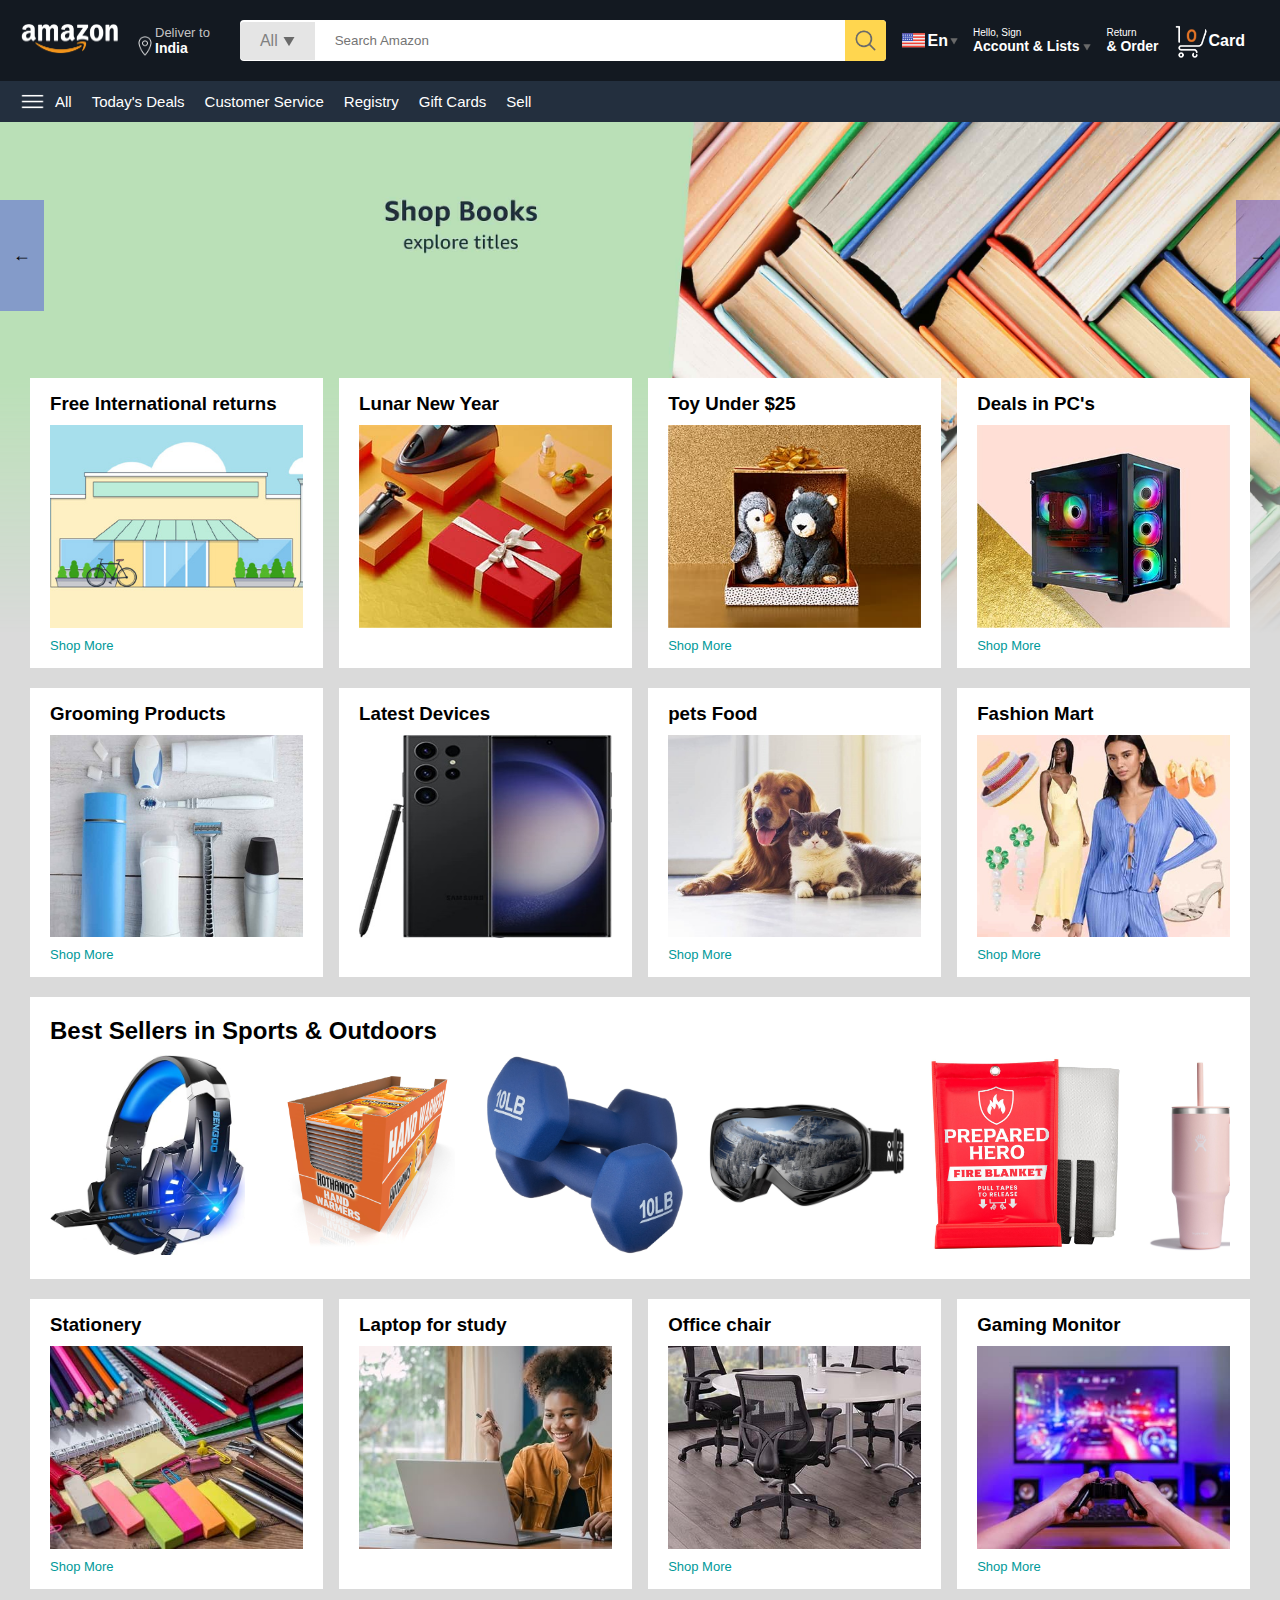
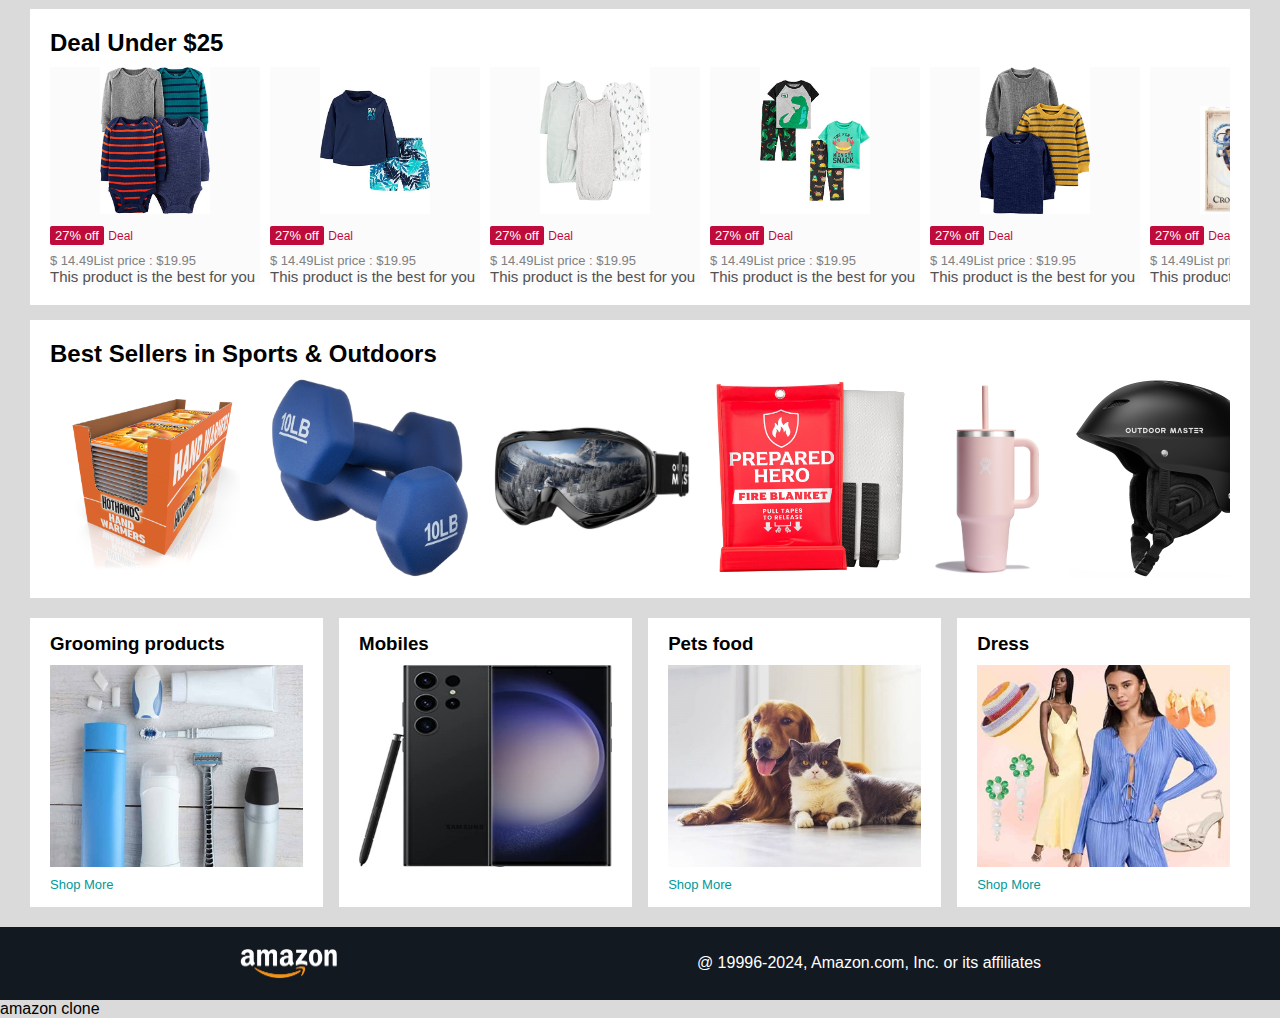
<file: index.html>
<!DOCTYPE html>
<html lang="en">
<head>
    <meta charset="UTF-8">
    <meta name="viewport" content="width=device-width, initial-scale=1.0">
    <title>Amazon.com</title>
    <link rel="stylesheet" href="style.css">
    <link rel="shortcut icon" href="assets/amazon_logo.png" style="background-color: rgb(18, 18, 18);" type="image/x-icon">
</head>
<body>
    <nav>
        <a href="/"><img src="./assets/amazon_logo.png" width="100" alt=""></a>
        <div class="nav-country">
            <img src="./assets/location_icon.png" height="20" alt="">
            <div class="">
                <p>Deliver to</p>
                <h1>India</h1>
            </div>
        </div>
        <div class="nav-search">
            <div class="nav-search-gatagroy">
                <p>All</p>
                <img src="./assets/dropdown_icon.png" height="12" alt="">
            </div>
            <input type="text" class="nav-search-input" placeholder="Search Amazon">
            <img src="./assets/search_icon.png" alt="" class="nav-search-icon">
        </div>
        <div class="nav-language">
            <img src="./assets/us_flag.png" width="25px" alt="">
            <p>En</p>
            <img src="./assets/dropdown_icon.png" width="8px" alt="">
        </div>
        <div class="nav-text">
            <p><a href="/signin.html">Hello, Sign</a></p>
            <h1>Account & Lists <img src="./assets/dropdown_icon.png" width="8px" alt=""></h1>
        </div>
        <div class="nav-text">
            <p>Return</p>
            <h1>& Order</h1>
        </div>
        <a href="/card.html" class="nav-card">
            <img src="./assets/cart_icon.png" width="35px" alt="">
            <h4>Card</h4>
        </a>
    </nav>

<div class="nav-bottom">
    <div class="">
        <img src="./assets/menu_icon.png" width="25px" alt="">
        <p>All</p>
    </div>
    <p>Today's Deals</p>
    <p>Customer Service</p>
    <p>Registry</p>
    <p>Gift Cards</p>
    <p>Sell</p>
</div>

<div class="header-slider">
    <a href="" class="controlPrev">&#8592</a>
    <a href="" class="controlNext">&#8594</a>
    <ul>
        <img src="./assets/header1.jpg" alt="" class="header-img">
        <img src="./assets/header2.jpg" alt="" class="header-img">
        <img src="./assets/header3.jpg" alt="" class="header-img">
        <img src="./assets/header4.jpg" alt="" class="header-img">
        <img src="./assets/header5.jpg" alt="" class="header-img">
        <img src="./assets/header6.jpg" alt="" class="header-img">
    </ul>
</div>

<div class="box-row header-box">
    <div class="box-col">
        <h3>Free International returns</h3>
        <img src="./assets/box1-1.jpg" alt="">
        <a href="/">Shop More</a>
    </div>
    <div class="box-col">
        <h3>Lunar New Year </h3>
        <img src="./assets/box1-2.jpg" alt="">
        <a href="/"></a>
    </div>
    <div class="box-col">
        <h3>Toy Under $25</h3>
        <img src="./assets/box1-3.jpg" alt="">
        <a href="/">Shop More</a>
    </div>
    <div class="box-col">
        <h3>Deals in PC's</h3>
        <img src="./assets/box1-4.jpg" alt="">
        <a href="/">Shop More</a>
    </div>
</div>

<div class="box-row">
    <div class="box-col">
        <h3>Grooming Products</h3>
        <img src="./assets/box2-1.jpg" alt="">
        <a href="/">Shop More</a>
    </div>
    <div class="box-col">
        <h3>Latest Devices</h3>
        <img src="./assets/box2-2.jpg" alt="">
        <a href="/"></a>
    </div>
    <div class="box-col">
        <h3>pets Food</h3>
        <img src="./assets/box2-3.jpg" alt="">
        <a href="/">Shop More</a>
    </div>
    <div class="box-col">
        <h3>Fashion Mart</h3>
        <img src="./assets/box2-4.jpg" alt="">
        <a href="/">Shop More</a>
    </div>
</div>

<div class="product-slider">
    <h2>Best Sellers in Sports & Outdoors</h2>
    <div class="products">
        <a href="product.html">
            <img src="./assets/product_img.jpg" alt="">

        </a>
        <img src="./assets/product1-1.jpg" alt="">
        <img src="./assets/product1-2.jpg" alt="">
        <img src="./assets/product1-3.jpg" alt="">
        <img src="./assets/product1-4.jpg" alt="">
        <img src="./assets/product1-5.jpg" alt="">
        <img src="./assets/product1-6.jpg" alt="">
        <img src="./assets/product1-7.jpg" alt="">
        <img src="./assets/product1-8.jpg" alt="">
        <img src="./assets/product1-9.jpg" alt="">
        <img src="./assets/product1-10.jpg" alt="">
    </div>
</div>

<div class="box-row">
    <div class="box-col">
        <h3>Stationery</h3>
        <img src="./assets/box3-1.jpg" alt="">
        <a href="/">Shop More</a>
    </div>
    <div class="box-col">
        <h3>Laptop for study</h3>
        <img src="./assets/box3-2.jpg" alt="">
        <a href="/"></a>
    </div>
    <div class="box-col">
        <h3>Office chair</h3>
        <img src="./assets/box3-3.jpg" alt="">
        <a href="/">Shop More</a>
    </div>
    <div class="box-col">
        <h3>Gaming Monitor</h3>
        <img src="./assets/box3-4.jpg" alt="">
        <a href="/">Shop More</a>
    </div>
</div>

<div class="product-slider-price">
    <h2>Deal Under $25</h2>
    <div class="products">
        <div class="product-card">
            <div class="product-img-container">
                <img src="./assets/product2-1.jpg" alt="">
            </div>
            <div class="product-offer">
                <p>27% off</p> <span>Deal</span>
            </div>
            <p class="product-price">$  <span>14.49</span>List price : $19.95</p>
            <h4>This product is the best for you</h4>
        </div>
        <div class="product-card">
            <div class="product-img-container">
                <img src="./assets/product2-2.jpg" alt="">
            </div>
            <div class="product-offer">
                <p>27% off</p> <span>Deal</span>
            </div>
            <p class="product-price">$  <span>14.49</span>List price : $19.95</p>
            <h4>This product is the best for you</h4>
        </div>
        <div class="product-card">
            <div class="product-img-container">
                <img src="./assets/product2-3.jpg" alt="">
            </div>
            <div class="product-offer">
                <p>27% off</p> <span>Deal</span>
            </div>
            <p class="product-price">$  <span>14.49</span>List price : $19.95</p>
            <h4>This product is the best for you</h4>
        </div>
        <div class="product-card">
            <div class="product-img-container">
                <img src="./assets/product2-4.jpg" alt="">
            </div>
            <div class="product-offer">
                <p>27% off</p> <span>Deal</span>
            </div>
            <p class="product-price">$  <span>14.49</span>List price : $19.95</p>
            <h4>This product is the best for you</h4>
        </div>
        <div class="product-card">
            <div class="product-img-container">
                <img src="./assets/product2-5.jpg" alt="">
            </div>
            <div class="product-offer">
                <p>27% off</p> <span>Deal</span>
            </div>
            <p class="product-price">$  <span>14.49</span>List price : $19.95</p>
            <h4>This product is the best for you</h4>
        </div>
        <div class="product-card">
            <div class="product-img-container">
                <img src="./assets/product2-6.jpg" alt="">
            </div>
            <div class="product-offer">
                <p>27% off</p> <span>Deal</span>
            </div>
            <p class="product-price">$  <span>14.49</span>List price : $19.95</p>
            <h4>This product is the best for you</h4>
        </div>
        <div class="product-card">
            <div class="product-img-container">
                <img src="./assets/product2-7.jpg" alt="">
            </div>
            <div class="product-offer">
                <p>27% off</p> <span>Deal</span>
            </div>
            <p class="product-price">$  <span>14.49</span>List price : $19.95</p>
            <h4>This product is the best for you</h4>
        </div>
        <div class="product-card">
            <div class="product-img-container">
                <img src="./assets/product2-8.jpg" alt="">
            </div>
            <div class="product-offer">
                <p>27% off</p> <span>Deal</span>
            </div>
            <p class="product-price">$  <span>14.49</span>List price : $19.95</p>
            <h4>This product is the best for you</h4>
        </div>
        <div class="product-card">
            <div class="product-img-container">
                <img src="./assets/product2-9.jpg" alt="">
            </div>
            <div class="product-offer">
                <p>27% off</p> <span>Deal</span>
            </div>
            <p class="product-price">$  <span>14.49</span>List price : $19.95</p>
            <h4>This product is the best for you</h4>
        </div>
        <div class="product-card">
            <div class="product-img-container">
                <img src="./assets/product2-10.jpg" alt="">
            </div>
            <div class="product-offer">
                <p>27% off</p> <span>Deal</span>
            </div>
            <p class="product-price">$  <span>14.49</span>List price : $19.95</p>
            <h4>This product is the best for you</h4>
        </div>
        <div class="product-card">
            <div class="product-img-container">
                <img src="./assets/product2-11.jpg" alt="">
            </div>
            <div class="product-offer">
                <p>27% off</p> <span>Deal</span>
            </div>
            <p class="product-price">$  <span>14.49</span>List price : $19.95</p>
            <h4>This product is the best for you</h4>
        </div>
        <div class="product-card">
            <div class="product-img-container">
                <img src="./assets/product2-12.jpg" alt="">
            </div>
            <div class="product-offer">
                <p>27% off</p> <span>Deal</span>
            </div>
            <p class="product-price">$  <span>14.49</span>List price : $19.95</p>
            <h4>This product is the best for you</h4>
        </div>
    </div>
</div>

<div class="product-slider">
    <h2>Best Sellers in Sports & Outdoors</h2>
    <div class="products">
        <img src="./assets/product1-1.jpg" alt="">
        <img src="./assets/product1-2.jpg" alt="">
        <img src="./assets/product1-3.jpg" alt="">
        <img src="./assets/product1-4.jpg" alt="">
        <img src="./assets/product1-5.jpg" alt="">
        <img src="./assets/product1-6.jpg" alt="">
        <img src="./assets/product1-7.jpg" alt="">
        <img src="./assets/product1-8.jpg" alt="">
        <img src="./assets/product1-9.jpg" alt="">
        <img src="./assets/product1-10.jpg" alt="">
    </div>
</div>

<div class="box-row">
    <div class="box-col">
        <h3>Grooming products</h3>
        <img src="./assets/box2-1.jpg" alt="">
        <a href="/">Shop More</a>
    </div>
    <div class="box-col">
        <h3>Mobiles</h3>
        <img src="./assets/box2-2.jpg" alt="">
        <a href="/"></a>
    </div>
    <div class="box-col">
        <h3>Pets food</h3>
        <img src="./assets/box2-3.jpg" alt="">
        <a href="/">Shop More</a>
    </div>
    <div class="box-col">
        <h3>Dress</h3>
        <img src="./assets/box2-4.jpg" alt="">
        <a href="/">Shop More</a>
    </div>
</div>

<footer>
    <img src="./assets/amazon_logo.png" width="100" alt="">
    <p>@ 19996-2024, Amazon.com, Inc. or its affiliates</p>
</footer>
<p>amazon clone</p>

<script src="script.js" defer></script>
</body>
</html>
</file>
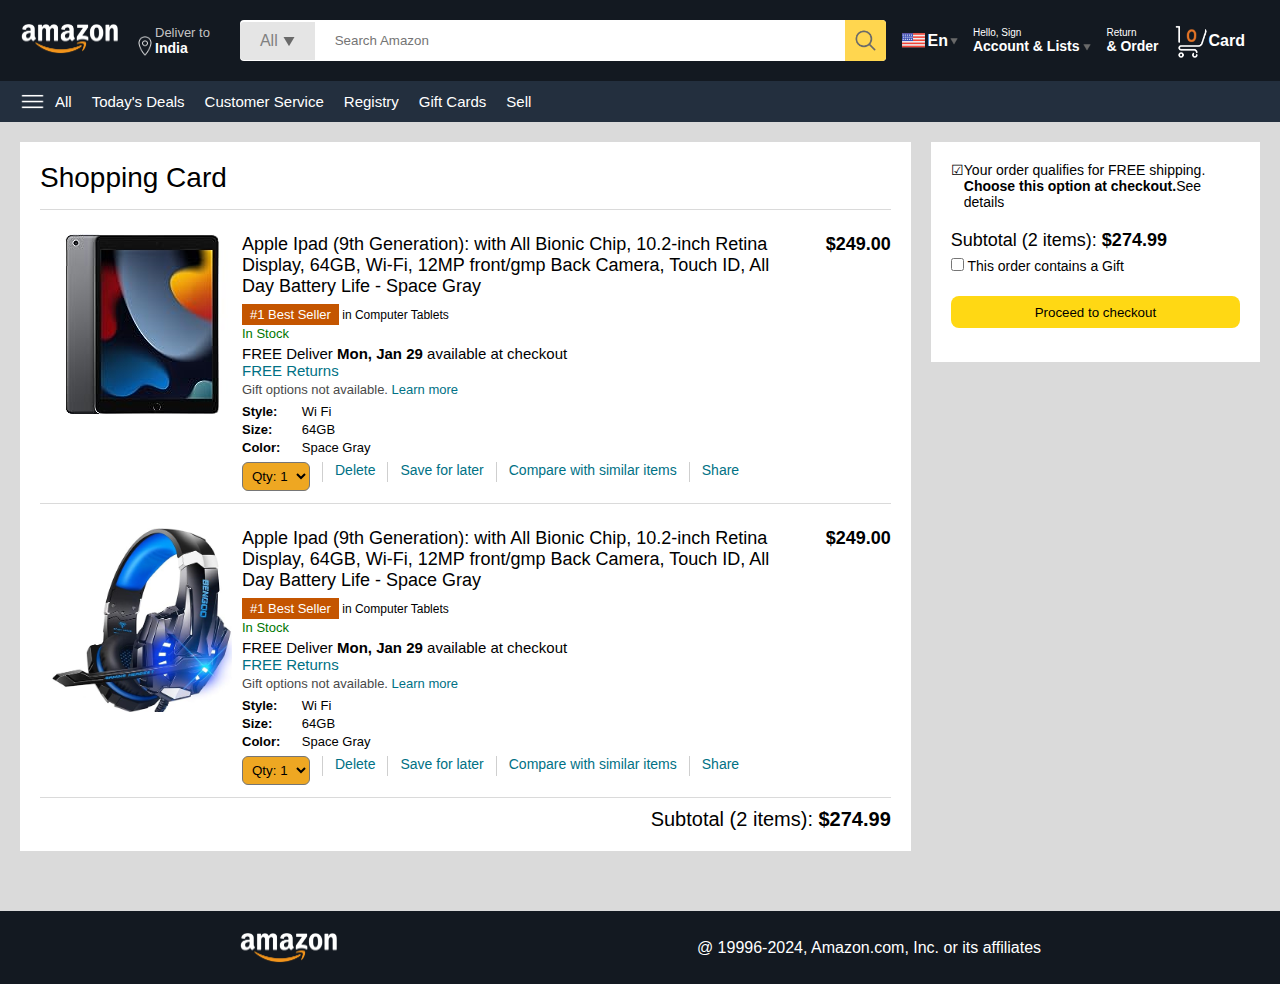
<file: card.html>
<!DOCTYPE html>
<html lang="en">
<head>
    <meta charset="UTF-8">
    <meta name="viewport" content="width=device-width, initial-scale=1.0">
    <title>Cart</title>
    <link rel="stylesheet" href="card.css">
    <link rel="stylesheet" href="style.css">
</head>
<body>
    <nav>
        <a href="/"><img src="./assets/amazon_logo.png" width="100" alt=""></a>
        <div class="nav-country">
            <img src="./assets/location_icon.png" height="20" alt="">
            <div class="">
                <p>Deliver to</p>
                <h1>India</h1>
            </div>
        </div>
        <div class="nav-search">
            <div class="nav-search-gatagroy">
                <p>All</p>
                <img src="./assets/dropdown_icon.png" height="12" alt="">
            </div>
            <input type="text" class="nav-search-input" placeholder="Search Amazon">
            <img src="./assets/search_icon.png" alt="" class="nav-search-icon">
        </div>
        <div class="nav-language">
            <img src="./assets/us_flag.png" width="25px" alt="">
            <p>En</p>
            <img src="./assets/dropdown_icon.png" width="8px" alt="">
        </div>
        <div class="nav-text">
            <p><a href="/signin.html">Hello, Sign</a></p>
            <h1>Account & Lists <img src="./assets/dropdown_icon.png" width="8px" alt=""></h1>
        </div>
        <div class="nav-text">
            <p>Return</p>
            <h1>& Order</h1>
        </div>
        <a href="/card.html" class="nav-card">
            <img src="./assets/cart_icon.png" width="35px" alt="">
            <h4>Card</h4>
        </a>
    </nav>

<div class="nav-bottom">
    <div class="">
        <img src="./assets/menu_icon.png" width="25px" alt="">
        <p>All</p>
    </div>
    <p>Today's Deals</p>
    <p>Customer Service</p>
    <p>Registry</p>
    <p>Gift Cards</p>
    <p>Sell</p>
</div>

<div class="card">
    <div class="card-left">
        <h1>Shopping Card</h1>
        <hr>
        <div class="product-card-list">
            <img src="./assets/ipad_img.jpg"  width="180px">
            <div class="">
                <div class="product-card-titleprice">
                    <p>Apple Ipad (9th Generation): with All Bionic Chip,
                        10.2-inch  Retina Display, 64GB, Wi-Fi, 12MP front/gmp 
                        Back Camera, Touch ID, All Day Battery Life - Space Gray
                    </p>
                    <p><b>$249.00</b></p>
                </div>
                <p class="product-card-bestseller"><span>#1 Best Seller</span> in Computer Tablets</p>
                <p class="produkct-card-stoc">In Stock</p>
                <p class="product-card-delivery">FREE Deliver <b> Mon, Jan 29 </b>available at checkout</p>
                <p class="product-card-return">FREE Returns </p>
                <p class="product-card-gift">Gift options not available. <span>Learn more</span></p>

                <div class="product-card-spec">
                    <p><b>Style:</b></p> <p>Wi Fi</p>
                    <p><b>Size:</b></p> <p>64GB</p>
                    <p><b>Color:</b></p> <p>Space Gray</p>
                </div>
                <div class="card-list-action">
<select >
    <option value="1">Qty: 1</option>
    <option value="2">Qty: 2</option>
    <option value="3">Qty: 3</option>
    <option value="4">Qty: 4</option>
    <option value="5">Qty: 5</option>
</select>

<hr>
<p class="action-btn">Delete</p>
<hr>
<p class="action-btn">Save for later</p>
<hr>
<p class="action-btn">Compare with similar items</p>
<hr>
<p class="action-btn">Share</p>

                </div>           
             </div>
        </div>
        <hr>

        <div class="product-card-list">
            <img src="./assets/product_img.jpg" width="180px">
            <div class="">
                <div class="product-card-titleprice">
                    <p>Apple Ipad (9th Generation): with All Bionic Chip,
                        10.2-inch  Retina Display, 64GB, Wi-Fi, 12MP front/gmp 
                        Back Camera, Touch ID, All Day Battery Life - Space Gray
                    </p>
                    <p><b>$249.00</b></p>
                </div>
                <p class="product-card-bestseller"><span>#1 Best Seller</span> in Computer Tablets</p>
                <p class="produkct-card-stoc">In Stock</p>
                <p class="product-card-delivery">FREE Deliver <b> Mon, Jan 29 </b>available at checkout</p>
                <p class="product-card-return">FREE Returns </p>
                <p class="product-card-gift">Gift options not available. <span>Learn more</span></p>

                <div class="product-card-spec">
                    <p><b>Style:</b></p> <p>Wi Fi</p>
                    <p><b>Size:</b></p> <p>64GB</p>
                    <p><b>Color:</b></p> <p>Space Gray</p>
                </div>
                <div class="card-list-action">
<select >
    <option value="1">Qty: 1</option>
    <option value="2">Qty: 2</option>
    <option value="3">Qty: 3</option>
    <option value="4">Qty: 4</option>
    <option value="5">Qty: 5</option>
</select>

<hr>
<p class="action-btn">Delete</p>
<hr>
<p class="action-btn">Save for later</p>
<hr>
<p class="action-btn">Compare with similar items</p>
<hr>
<p class="action-btn">Share</p>

                </div>           
             </div>
        </div>
        <hr>
        <div class="card-list-subtotal">
            Subtotal (2 items): <b>$274.99</b>
        </div>
    </div>

        <div class="card-rigth">
<div class="card-free-delivery">
    <p>&#x2611</p>
    <p>Your order qualifies for FREE shipping. <b>Choose this option at checkout.</b>See details</p>
</div>
<p class="card-subtotal"> Subtotal (2 items): <b>$274.99</b></p>
<p class="card-right-gift"> <input type="checkbox"> This order contains a Gift</p>
<button>Proceed to checkout</button>
    </div>
</div>

    <footer>
        <img src="./assets/amazon_logo.png" width="100" alt="">
        <p>@ 19996-2024, Amazon.com, Inc. or its affiliates</p>
    </footer>
</body>
</html>
</file>
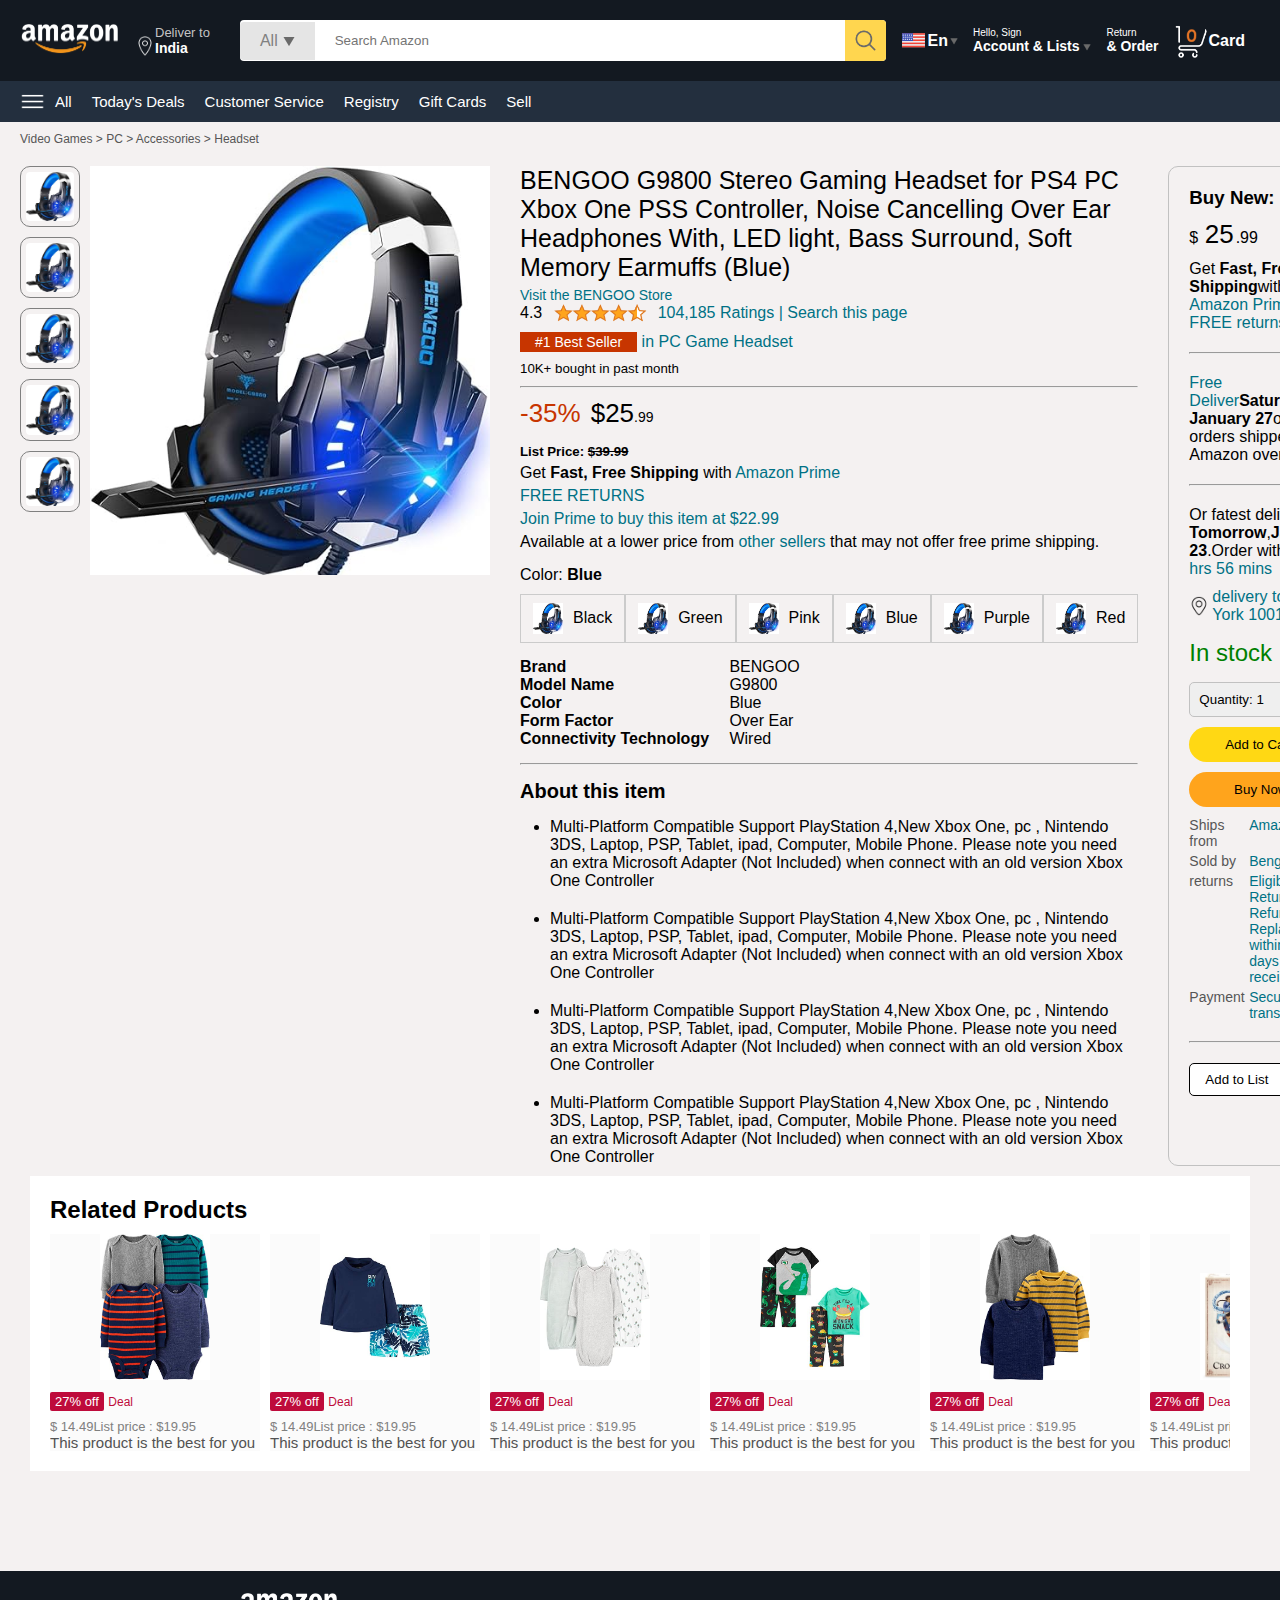
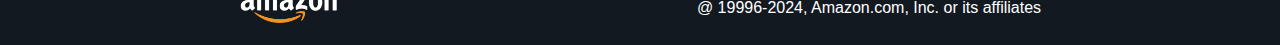
<file: product.html>
<!DOCTYPE html>
<html lang="en">
<head>
    <meta charset="UTF-8">
    <meta name="viewport" content="width=device-width, initial-scale=1.0">
    <title>Product Page</title>
    <link rel="stylesheet" href="style.css">
    <link rel="stylesheet" href="product.css">
</head>
<body>
    <nav>
        <a href="/"><img src="./assets/amazon_logo.png" width="100" alt=""></a>
        <div class="nav-country">
            <img src="./assets/location_icon.png" height="20" alt="">
            <div class="">
                <p>Deliver to</p>
                <h1>India</h1>
            </div>
        </div>
        <div class="nav-search">
            <div class="nav-search-gatagroy">
                <p>All</p>
                <img src="./assets/dropdown_icon.png" height="12" alt="">
            </div>
            <input type="text" class="nav-search-input" placeholder="Search Amazon">
            <img src="./assets/search_icon.png" alt="" class="nav-search-icon">
        </div>
        <div class="nav-language">
            <img src="./assets/us_flag.png" width="25px" alt="">
            <p>En</p>
            <img src="./assets/dropdown_icon.png" width="8px" alt="">
        </div>
        <div class="nav-text">
            <p>Hello, Sign</p>
            <h1>Account & Lists <img src="./assets/dropdown_icon.png" width="8px" alt=""></h1>
        </div>
        <div class="nav-text">
            <p>Return</p>
            <h1>& Order</h1>
        </div>
        <a href="/card.html" class="nav-card">
            <img src="./assets/cart_icon.png" width="35px" alt="">
            <h4>Card</h4>
        </a>
    </nav>

<div class="nav-bottom">
    <div class="">
        <img src="./assets/menu_icon.png" width="25px" alt="">
        <p>All</p>
    </div>
    <p>Today's Deals</p>
    <p>Customer Service</p>
    <p>Registry</p>
    <p>Gift Cards</p>
    <p>Sell</p>
</div>

<p class="breadcrum">Video Games > PC > Accessories > Headset</p>
<div class="product-display">
    <div class="product-d-image">
        <div class="product-icon">
            <img src="./assets/product_img.jpg" width="60" alt="">
            <img src="./assets/product_img.jpg" width="60" alt="">
            <img src="./assets/product_img.jpg" width="60" alt="">
            <img src="./assets/product_img.jpg" width="60" alt="">
            <img src="./assets/product_img.jpg" width="60" alt="">
        </div>
        <div class="product-main-image">
            <img src="./assets/product_img.jpg" alt="" width="400">
        </div>
    </div>
    <div class="product-d-details">
<p class="product-tittle">
    BENGOO G9800 Stereo Gaming Headset for PS4 PC Xbox One PSS Controller, Noise Cancelling Over Ear Headphones With, LED light, Bass Surround, Soft Memory Earmuffs (Blue)
</p>
<p class="brand-store">
    Visit the BENGOO Store
</p>
<div class="product-ratings">
    <div class="">
        <div class="">
            4.3 <img src="./assets/rating_img.png" height="20px" alt="">
        </div>
        <p>104,185 Ratings | Search this page</p>
    </div>
    <p> <span>#1 Best Seller</span> in PC Game Headset</p>
    <h5>10K+ bought in past month</h5>
    <hr>
</div>
<div class="product-d-price">
    <div class="">
        <p>-35%</p>
        <h1><span>$25</span>.99</h1>
    </div>
    <h5>List Price: <span> $39.99</span></h5>
    <p>Get <b> Fast, Free Shipping</b> with <span> Amazon Prime </span></p>
    <p><span>FREE RETURNS</span></p>
    <p><span>Join Prime to buy this item at $22.99</span></p>
    <p>Available at a lower price from <span> other sellers</span> that may not offer free prime shipping.</p>
</div>
<div class="product-color-selection">
    <p>Color: <b>Blue</b> </p>
    <div class="product-color-option">
        <div class="option">
            <img src="./assets/product_img.jpg" width="30px" alt="">
            <p>Black</p>
        </div>
        <div class="option">
            <img src="./assets/product_img.jpg" width="30px" alt="">
            <p>Green</p>
        </div>
        <div class="option">
            <img src="./assets/product_img.jpg" width="30px" alt="">
            <p>Pink</p>
        </div>
        <div class="option">
            <img src="./assets/product_img.jpg" width="30px" alt="">
            <p>Blue</p>
        </div>
        <div class="option">
            <img src="./assets/product_img.jpg" width="30px" alt="">
            <p>Purple</p>
        </div>
        <div class="option">
            <img src="./assets/product_img.jpg" width="30px" alt="">
            <p>Red</p>
        </div>
    </div>
</div>
<div class="product-info">
    <p><b>Brand</b></p> <p>BENGOO</p>
    <p><b>Model Name</b></p> <p>G9800</p>
    <p><b>Color</b></p> <p>Blue</p>
    <p><b>Form Factor</b></p> <p>Over Ear</p>
    <p><b>Connectivity Technology</b></p> <p>Wired</p>
</div>
<hr>
<div class="product-description">
    <h1>About this item</h1>
    <ul>
        <li>Multi-Platform Compatible Support PlayStation 4,New
            Xbox One, pc , Nintendo 3DS, Laptop, PSP, Tablet, ipad,
            Computer, Mobile Phone. Please note you need an extra Microsoft Adapter
            (Not Included) when connect with an old version Xbox One Controller
        </li>
        <li>Multi-Platform Compatible Support PlayStation 4,New
            Xbox One, pc , Nintendo 3DS, Laptop, PSP, Tablet, ipad,
            Computer, Mobile Phone. Please note you need an extra Microsoft Adapter
            (Not Included) when connect with an old version Xbox One Controller
        </li>
        <li>Multi-Platform Compatible Support PlayStation 4,New
            Xbox One, pc , Nintendo 3DS, Laptop, PSP, Tablet, ipad,
            Computer, Mobile Phone. Please note you need an extra Microsoft Adapter
            (Not Included) when connect with an old version Xbox One Controller
        </li>
        <li>Multi-Platform Compatible Support PlayStation 4,New
            Xbox One, pc , Nintendo 3DS, Laptop, PSP, Tablet, ipad,
            Computer, Mobile Phone. Please note you need an extra Microsoft Adapter
            (Not Included) when connect with an old version Xbox One Controller
        </li>
    </ul>
</div>
    </div>
    <div class="product-d-purchase">
<div class="tittle">
    <h3>Buy New:</h3> <img src="./assets/circle_icon.png" width="20px" alt="">
</div>
<h1 class="price">$ <span>25</span>.99</h1>
<div class="gap">
    <p>Get <b>Fast, Free Shipping</b>with <span>Amazon Prime</span></p>
    <p><span>FREE returns</span></p>
    <hr>
</div>
<div class="gap">
    <p><span>Free Deliver</span><b>Saturday</b></p>
    <p><b>January 27</b>on orders shipped by Amazon over $35</p>
    <hr>
</div>
<div class="gap">
    <p>Or fatest delivery <b>Tomorrow</b>,<b>January 23</b>.Order within
    <span>10 hrs 56 mins</span> </p>
    
</div>
<div class="location">
    <img src="./assets/location_icon_dark.png" width="20px" alt="">
    <p><span>delivery to New York 10014</span>
    </p>
</div>
<h2 class="product-stock">In stock</h2>
<select class="product-quantity">
    <option value="1">Quantity: 1</option>
    <option value="2">Quantity: 2</option>
    <option value="3">Quantity: 3</option>
</select>
<button class="btn">Add to Card</button>
<button class="btn product-buy">Buy Now</button>
<div class="product-seller-info">
    <p>Ships from</p> <p><span>Amazon</span></p>
    <p>Sold by</p> <p><span>Bengoo Inc.</span></p>
    <p>returns</p> <p><span>Eligible for Returns, Refund or Replacement within 30 days of receipt</span></p>
    <p>Payment</p> <p><span>Secure transaction</span></p>
</div>
<hr>
<button class="product-add-list">Add to List</button>
    </div>
</div>


<div class="product-slider-price">
    <h2>Related Products</h2>
    <div class="products">
        <div class="product-card">
            <div class="product-img-container">
                <img src="./assets/product2-1.jpg" alt="">
            </div>
            <div class="product-offer">
                <p>27% off</p> <span>Deal</span>
            </div>
            <p class="product-price">$  <span>14.49</span>List price : $19.95</p>
            <h4>This product is the best for you</h4>
        </div>
        <div class="product-card">
            <div class="product-img-container">
                <img src="./assets/product2-2.jpg" alt="">
            </div>
            <div class="product-offer">
                <p>27% off</p> <span>Deal</span>
            </div>
            <p class="product-price">$  <span>14.49</span>List price : $19.95</p>
            <h4>This product is the best for you</h4>
        </div>
        <div class="product-card">
            <div class="product-img-container">
                <img src="./assets/product2-3.jpg" alt="">
            </div>
            <div class="product-offer">
                <p>27% off</p> <span>Deal</span>
            </div>
            <p class="product-price">$  <span>14.49</span>List price : $19.95</p>
            <h4>This product is the best for you</h4>
        </div>
        <div class="product-card">
            <div class="product-img-container">
                <img src="./assets/product2-4.jpg" alt="">
            </div>
            <div class="product-offer">
                <p>27% off</p> <span>Deal</span>
            </div>
            <p class="product-price">$  <span>14.49</span>List price : $19.95</p>
            <h4>This product is the best for you</h4>
        </div>
        <div class="product-card">
            <div class="product-img-container">
                <img src="./assets/product2-5.jpg" alt="">
            </div>
            <div class="product-offer">
                <p>27% off</p> <span>Deal</span>
            </div>
            <p class="product-price">$  <span>14.49</span>List price : $19.95</p>
            <h4>This product is the best for you</h4>
        </div>
        <div class="product-card">
            <div class="product-img-container">
                <img src="./assets/product2-6.jpg" alt="">
            </div>
            <div class="product-offer">
                <p>27% off</p> <span>Deal</span>
            </div>
            <p class="product-price">$  <span>14.49</span>List price : $19.95</p>
            <h4>This product is the best for you</h4>
        </div>
        <div class="product-card">
            <div class="product-img-container">
                <img src="./assets/product2-7.jpg" alt="">
            </div>
            <div class="product-offer">
                <p>27% off</p> <span>Deal</span>
            </div>
            <p class="product-price">$  <span>14.49</span>List price : $19.95</p>
            <h4>This product is the best for you</h4>
        </div>
        <div class="product-card">
            <div class="product-img-container">
                <img src="./assets/product2-8.jpg" alt="">
            </div>
            <div class="product-offer">
                <p>27% off</p> <span>Deal</span>
            </div>
            <p class="product-price">$  <span>14.49</span>List price : $19.95</p>
            <h4>This product is the best for you</h4>
        </div>
        <div class="product-card">
            <div class="product-img-container">
                <img src="./assets/product2-9.jpg" alt="">
            </div>
            <div class="product-offer">
                <p>27% off</p> <span>Deal</span>
            </div>
            <p class="product-price">$  <span>14.49</span>List price : $19.95</p>
            <h4>This product is the best for you</h4>
        </div>
        <div class="product-card">
            <div class="product-img-container">
                <img src="./assets/product2-10.jpg" alt="">
            </div>
            <div class="product-offer">
                <p>27% off</p> <span>Deal</span>
            </div>
            <p class="product-price">$  <span>14.49</span>List price : $19.95</p>
            <h4>This product is the best for you</h4>
        </div>
        <div class="product-card">
            <div class="product-img-container">
                <img src="./assets/product2-11.jpg" alt="">
            </div>
            <div class="product-offer">
                <p>27% off</p> <span>Deal</span>
            </div>
            <p class="product-price">$  <span>14.49</span>List price : $19.95</p>
            <h4>This product is the best for you</h4>
        </div>
        <div class="product-card">
            <div class="product-img-container">
                <img src="./assets/product2-12.jpg" alt="">
            </div>
            <div class="product-offer">
                <p>27% off</p> <span>Deal</span>
            </div>
            <p class="product-price">$  <span>14.49</span>List price : $19.95</p>
            <h4>This product is the best for you</h4>
        </div>
    </div>
</div>
<footer class="product-footer">
    <img src="./assets/amazon_logo.png" width="100" alt="">
    <p>@ 19996-2024, Amazon.com, Inc. or its affiliates</p>
</footer>


<script>
    const scroolContainer = document.querySelectorAll(".products")

for (const item of scroolContainer) {
    item.addEventListener('wheel',(e)=>{
        e.preventDefault();
        item.scrollLeft  += e.deltaY;
    })
}
</script>

</body>
</html>
</file>
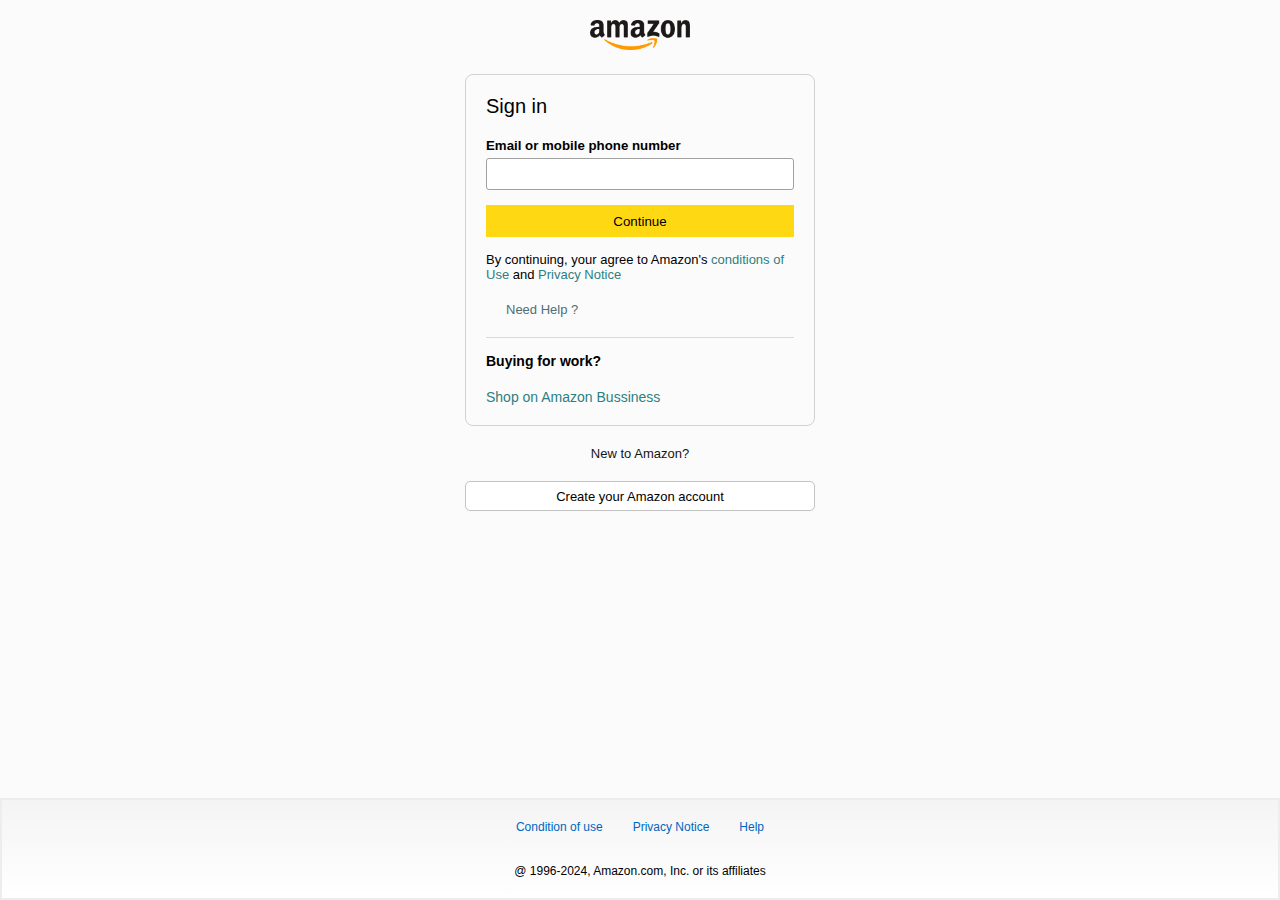
<file: signin.html>
<!DOCTYPE html>
<html lang="en">
<head>
    <meta charset="UTF-8">
    <meta name="viewport" content="width=device-width, initial-scale=1.0">
    <title>Sign In</title>
    <link rel="stylesheet" href="signin.css">
</head>
<body>
    <a href="/"><img class="logo" src="./assets/amazon_logo_dark.png" alt="" width="100px"></a>
    <div class="signin-container">
        <h1 class="signin-tittle">Sign in</h1>
        <h5 class="input-level">Email or mobile phone number</h5>
        <input type="text">
        <button>Continue</button>
        <p class="signin-condition">By continuing, your agree to Amazon's <span> conditions of Use </span> and <span>Privacy Notice</span> </p>
        <p class="sigin-help">Need Help ?</p>
        <hr>
        <h4>Buying for work?</h4>
            <p class="signin-bussiness"><span>Shop on Amazon Bussiness</span></p>

    </div>
    <div class="sigin-bottom">
        <hr>
        <p>New to Amazon?</p>
        <hr>
    </div>
    <a href="/signup.html">

    <button class="singin-btn">Create your Amazon account</button>
</a>

    <footer>
        <div class="footer-links">
            <a href="#">Condition of use</a>
            <a href="#">Privacy Notice</a>
            <a href="#">Help</a>
        </div>
        <p class="footer-copyright">@ 1996-2024, Amazon.com, Inc. or its affiliates</p>
    </footer>
</body>
</html>
</file>
<file: style.css>
*{
    padding: 0;
    margin: 0;
    box-sizing: border-box;
    font-family: Arial, Helvetica, sans-serif;
}
body{
    background: #dadada;
}
a{
    text-decoration: none;
    color: inherit;
}
nav{
    display: flex;
    justify-content: space-between;
    align-items: center;
    background: #131921;
    padding: 10px 20px;
    color: #fff;
}
.nav-country{
    display: flex;
    align-items: end;
    margin: 15px;
    font-size: 13px;
    color: #c4c4c4;
}
.nav-country h1{
    color: #fff;
    font-size: 14px;
}
.nav-search{
flex: 1;
display: flex;
align-items: center;
background: #fff;
color: gray;
max-width: 1000px;
border-radius: 4px;
margin-left: 15px;
}
.nav-search-gatagroy{
    display: flex;
    align-items: center;
    padding: 10px 20px;
    gap: 5px;
    background: #e5e5e5;
    border-radius: 4px 0 0 4px;
}
.nav-search-input{
    border: none;
    outline: none;
    padding-left: 20px;
    width: 100%;

}
.nav-search-icon{
    max-width: 41px;
    padding: 8px;
    background: #ffd64f;
    border-radius: 0 4px 4px 0;
}
.nav-language{
    display: flex;
    align-items: center;
    gap: 2px;
    font-weight: 600;
    margin-left: 15px;
}
.nav-text{
    margin-left: 15px;
}
.nav-text p{
    font-size: 10px;
}
.nav-text h1{
    font-size: 14px;
}
.nav-card{
    display: flex;
    align-items: center;
    margin: 0 15px;
}
.nav-bottom{
    display: flex;
    align-items: center;
    gap: 20px;
    padding: 8px 20px;
    background: #232f3e;
    color: white;
    font-size: 15px;
}
.nav-bottom div{
    display: flex;
    align-items: center;
    gap: 10px;
    font-weight: 500;
}
.header-slider ul{
    display: flex;
    overflow-y: hidden;
    overflow: hidden;

}
.header-img{
    max-width: 100%;
    mask-image: linear-gradient(to bottom,#000000 50%,transparent 100%);
}
.header-slider a{
    position: absolute;
    top: 200px;
    padding: 5vh 1vw;
    z-index: 1;
    background: #0e02f14f;
    color: 0000007b;
    text-decoration: none;
    font-size: 18px;
    cursor: pointer;
    font-weight: 600;
}
.controlNext{
    right: 0;
}
.box-row{
    display: flex;
    flex-wrap: wrap;
    row-gap: 20px;
    justify-content: space-between;
    margin: 20px 30px;
}
.box-col{
    display: flex;
    flex-direction: column;
    gap: 10px;
    padding: 15px 20px;
    background: #fff;
    max-width: 24%;
    min-width: 200px;
    z-index: 1;
}
.box-col a{
    font-size: 13px;
    color: #009999;
    font-weight: 500;
}
.header-box{
    margin-top: -20vw;
}
.product-slider{
    background: #fff;
    margin: 0 30px;
    padding: 20px;
    margin-bottom: 15px;
}
.product-slider .products{
display: flex;
overflow-x: auto;
gap: 20px;
margin-top: 10px;
}
.product-slider .products img{
    max-width: 200px;
    max-height: 200px;
}
.product-slider .products::-webkit-scrollbar{
    display: none;
}
.product-slider-price{
    background: #fff;
    margin: 0 30px;
    padding: 20px;
    margin-bottom: 15px;
}
.product-slider-price .products{
    display: flex;
    overflow-x: auto;
    gap: 10px;
    margin-top: 10px;
}
.product-slider-price .products::-webkit-scrollbar{
    display: none;
}
.product-card{
    display: flex;
    flex-direction: column;
    justify-content: end;
    min-width: 210px;
    background: #fbfbfb;
}
.product-card img{
    width: 110px;
    margin: 0 50px;
}
.product-offer p{
    background: #be0b3b;
    color: #fff;
    display: inline-block;
    padding: 2px 5px;
    border-radius: 2px;
    margin: 8px 0;
    font-size: 13px;
}
.product-offer span{
    color: #be0b3b;
    font-weight: 500;
    font-size: 12px;
}
.product-price{
    color: gray;
    font-size: 13px;
}
.product-card h4{
    color: #525252;
    font-size: 15px;
    font-weight: 400;
}
footer{
    display: flex;
    justify-content: space-around;
    align-items: center;
    color: #fff;
    background: #131921;
    padding: 20px 60px;
}

/* media query */

@media only screen and(max-width: 900px){
    nav{
        flex-wrap: wrap;
    }
    .nav-search{
        order: 7;
        margin: 15px 0 5px;
        min-width: 300px;
    }
    .box-col{
        max-width: 48%;
    }
}
</file>
<file: card.css>
.card{
    display: flex;
    gap: 20px;
    margin: 20px;
}
.card-left{
    background: white;
    padding: 20px;
}
.card-left h1{
    font-size: 28px;
    font-weight: 400;
    margin-bottom: 15px;
}
.card-left hr{
    border: none;
    height: 1px;
    background: #dadada;
}
.product-card-list{
    display: flex;
    align-items: start;
    gap: 10px;
    padding: 24px 0 12px 12px;
}
.product-card-titleprice{
    display: flex;
    gap: 20px;
    font-size: 18px;
}
.product-card-bestseller{
    font-size: 12px;
    margin-top: 10px;
}
.product-card-bestseller span{
    font-size: 13px;
    background: #c45500;
    color: #fff;
    padding: 3px 8px;
}
.produkct-card-stoc{
    font-size: 13px;
    color: #007600;
    margin: 4px 0;
}
.product-card-delivery{
    font-size: 15px;

}
.product-card-return{
    font-size: 15px;
    color: #007185;
    font-weight: 400;
}
.product-card-gift{
    color: #494949;
    font-size: 13px;
    margin: 3px 0;
}
.product-card-gift span{
    color: #007185;
}
.product-card-spec{
    max-width: 150px;
    display: grid;
    grid-template-columns: auto auto;
    row-gap: 3px;
    font-size: 13px;
    margin: 7px 0;
}
.card-list-action{
    display: flex;
    gap: 12px;
    font-size: 14px;
    color: #007185;
}
.card-list-action hr{
    height: 20px;
    width: 1px;
    background: #cfcfcf;
}
.card-list-action select{
    padding: 5px;
    border-radius: 6px;
    background: rgb(238, 167, 34);
}
.card-list-subtotal{
    text-align: right;
    font-size: 20px;
    margin-top: 10px;
}
.card-rigth{
    background: white;
    padding: 20px;
    max-height: 220px;
    min-width: 280px;
}
.card-free-delivery{
    display: flex;
    font-size: 14px;
}
.card-subtotal{
    margin-top: 20px;
    font-size: 18px;
    font-weight: 500;
}
.card-right-gift{
    margin: 7px 0;
    font-size: 14px;
}
.card-rigth button{
    width: 100%;
    height: 32px;
    margin: 15px 0;
    background: #ffd814;
    border: none;
    outline: none;
    cursor: pointer;
    border-radius: 8px;
}
.card-rigth button:hover{
    background: #ebc712;
}
footer{
    margin-top: 60px;
}
</file>
<file: product.css>
body{
    background: #f4f1f1;
}
.breadcrum{
    padding: 10px 20px;
    font-size: 12px;
    color: #565656;
}
.product-display{
    min-height: 100%;
    padding: 10px 20px;
    display: flex;
}
.product-d-image{
    display: flex;
    gap: 10px;
}
.product-icon{
    display: flex;
    flex-direction: column;
    gap: 10px;
}
.product-icon img{
    border: 1px solid gray;
    border-radius: 10px;
    padding: 5px;
}
.product-d-details{
    margin: 0 30px;
}
.product-tittle{
    font-size: 25px;
}
.brand-store{
    margin-top: 5px;
    color: #007185;
    font-size: 14px;
}
.product-ratings{
    display: flex;
    flex-direction: column;
    gap: 10px;
}
.product-ratings div{
    display: flex;
    align-items: center;
    gap: 10px;
}
.product-ratings p{
    color: #007185
}
.product-ratings p span{
    color: #fff;
    background: #c73500;
    padding: 2px 15px;
    font-size: 14px;
}
.product-ratings h5{
    font-weight: 400;
}
.product-d-price{
    display: flex;
    flex-direction: column;
    gap: 5px;
}
.product-d-price div{
    display: flex;
    align-items: center;
    gap: 10px;
    margin: 10px 0;
}
.product-d-price div p{
    font-size: 26px;
    color: #c73500;
}
.product-d-price div h1{
    font-size: 14px;
    font-weight: 500;
}
.product-d-price div h1 span{
    font-size: 26px;
    font-weight: 500;
}
.product-price div h5{
    font-weight: 400;
    color: #565656;
}
.product-d-price h5 span{
    text-decoration: line-through;
}
.product-d-price p span{
    color: #007185;
}
.product-color-selection{
    margin: 15px 0;
}
.product-color-option{
    display: flex;
    justify-content: space-between;
    margin-top: 10px;

}
.option{
    display: flex;
    align-items: center;
    padding: 8px 12px;
    border: 1px solid #cbcbcb;
    gap: 10px;
}
.product-info{
    display: grid;
    grid-template-columns:auto  auto;
    max-width: 300px;
    margin-bottom: 15px;
}
.product-description h1{
font-size: 20px;
margin: 15px 0;
}
.product-description ul{
    display: flex;
    flex-direction: column;
    gap: 20px;
    margin-left: 30px;
}
.product-d-purchase{
    width: 100%;
    max-width: 280px;
    border: 1px solid #c1c1c1;
    border-radius: 10px;
    padding: 20px;
}
.product-d-purchase .tittle{
    display: flex;
    justify-content: space-between;
    align-items: center;
}
.product-d-purchase .price{
    font-size: 16px;
    font-weight: 400;
    margin: 10px 0;
}
.product-d-purchase .price span{
    font-size: 26px;
    padding: 2px;
}
.product-d-purchase.gap{
    margin: 20px 0;

}
.product-d-purchase p span{
    color: #007185;
}
.location{
    display: flex;
    align-items: center;
    gap: 3px;
    margin-top: 10px;
}
.product-stock{
    margin: 15px 0;
    color: green;
    font-weight: 400;
}
.product-quantity{
    padding: 8px 5px;
    outline: none;
    width: 100%;
    border-radius: 5px;
    background: #efefef;
    border-color: #c1c1c1;
}
.product-d-purchase .btn{
    outline: none;
    border: none;
    background: #ffd814;
    width: 100%;
    padding: 10px 0;
    margin-top: 10px;
    border-radius: 50px;
    cursor: pointer;
}
.product-d-purchase .product-buy{
    background: #ffa41c;
}
.product-seller-info{
    margin-top: 10px;
    display: grid;
    grid-template-columns: auto auto;
    gap: 4px;
    font-size: 14px;
    color: #565656;
}
.product-seller-info span{
    color: #007185;
}
.product-d-purchase hr{
    margin: 20px 0;
}
.product-add-list{
    width: 100%;
    padding: 8px 15px;
    border-radius: 5px;
    border: 1px solid #000;
    text-align: start;
    background: white;
    cursor: pointer;
}
.product-footer{
    margin-top: 100px;
}
</file>
<file: signin.css>
*{
    padding: 0;
    margin: 0;
    box-sizing: border-box;
    font-family: Arial, Helvetica, sans-serif;
}
body{
    background: #fcfbfb;
    text-align: center;
    font-family: Arial, Helvetica, sans-serif;
    min-height: 100vh;
}
a{
    text-decoration: none;
    color: inherit;
}
.logo{
    margin-top: 20px;
}
.signin-container{
    max-width: 350px;
    border: 1px solid #d2d2d2;
    margin: auto;
    margin-top: 20px;
    padding: 20px 20px;
    border-radius: 8px;
    text-align: left;
}
.signin-tittle{
    font-size: 20px;
    font-weight: 400;
}
.input-level{
    margin-top: 20px;
}
.signin-container input{
    width: 100%;
    height: 32px;
    margin-top: 5px;
    padding: 3px 7px;
    border-radius: 3px;
    border: 1px solid #a0a0a0;
    font-size: 12px;
}
.signin-container input:focus{
    outline: 3px solid #c2f2ff;
}
.signin-container  button{
    width: 100%;
    height: 32px;
    margin: 15px 0;
    background: #ffd814;
    border: none;
    border-radius: 8p x0;
    cursor: pointer;
}
.signin-container  button:hover{
    background: #ebc712;
}
.signin-condition{
    font-size: 13px;
}
.signin-container span{
    color: rgb(44, 128, 128);
}
.sigin-help{
    font-size: 13px;
    margin: 20px;
    color: #4d6e77;
}
.signin-container hr{
    border: none;
    height: 1px;
    background: #dadada;
}
.signin-container h4{
    margin: 15px 0;
    font-size: 14px;
}
.signin-container .signin-bussiness{
    margin-top: 20px;
    font-size: 14px;
}
.sigin-bottom{
    width: 350px;
    font-size: 13px;
    color: #151515;
    margin: 20px auto;
    display: flex;
    align-items: center;
    justify-content: center;
    gap: 6px;
}
.sigin-bottom hr{
    border: none;
    height: 1px;
    color: #161515;
    width: 110px;
}
.singin-btn{
    width: 350px;
    height: 30px;
    font-size: 13px;
    background: #fff;
    border-radius: 5px;
    border: 1px solid #c3c3c3;
}
.singin-btn:hover{
    cursor: pointer;
    background: #f1f1f1;
}
footer{
    width: 100%;
    height: auto;
    max-height: 200px;
    margin-top: 10px;
    padding: 20px 0;
    position: fixed;
    bottom: 0;
    background: linear-gradient(to bottom, #f4f4f4, #fff);
    border: 2px solid #ededed;
    font-size: 12px;
}
.footer-links{
    display: flex;
    justify-content: center;
    gap: 30px;
    margin-bottom: 30px;
}
.footer-links a{
    text-decoration: none;
     color: #0066c0;
}
</file>
